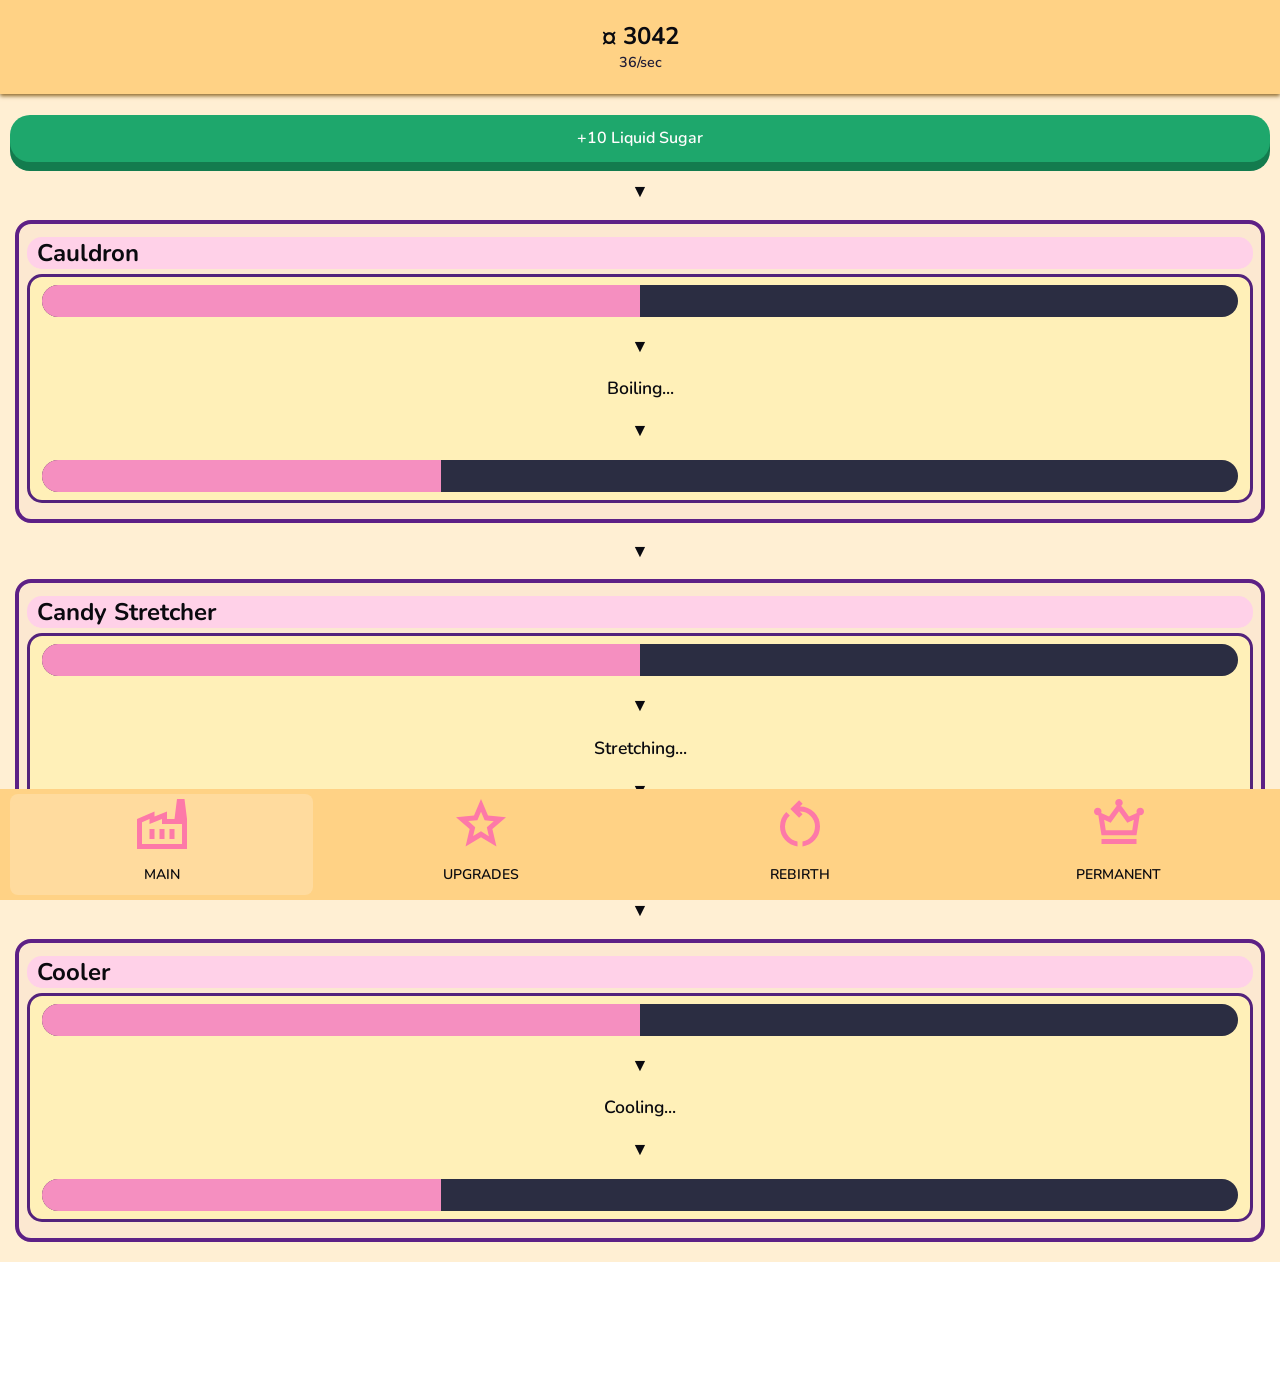
<file: index.html>
<!doctype html>
<html lang="en">
<head>
    <meta charset="UTF-8">
    <meta name="viewport" content="width=device-width, initial-scale=1.0">
    <title>Main</title>
    <link rel="stylesheet" href="styles/styles.css">
    <link rel="stylesheet" href="styles/flex-styling.css">
    <link rel="stylesheet" href="styles/index.css">
</head>
<body>
    <header>
        <h2>¤ 3042</h2>
        <p class="subtitle">36/sec</p>
    </header>
    <main>
        <button class="add-button">+10 Liquid Sugar</button>
        <p class="text-center">▼</p>
        <div class="card">
            <h2>Cauldron</h2>
            <div class="flex-col gap bars">
                <div class="progress-bar">
                    <div class="progress-bar-fill fill-half"></div>
                </div>
                <p class="text-center">▼</p>
                <p class="text-center">Boiling...</p>
                <p class="text-center">▼</p>
                <div class="progress-bar">
                    <div class="progress-bar-fill fill-third"></div>
                </div>
            </div>
        </div>
        <p class="text-center">▼</p>
        <div class="card">
            <h2>Candy Stretcher</h2>
            <div class="flex-col gap bars">
                <div class="progress-bar">
                    <div class="progress-bar-fill fill-half"></div>
                </div>
                <p class="text-center">▼</p>
                <p class="text-center">Stretching...</p>
                <p class="text-center">▼</p>
                <div class="progress-bar">
                    <div class="progress-bar-fill fill-third"></div>
                </div>
            </div>
        </div>
        <p class="text-center">▼</p>
        <div class="card">
            <h2>Cooler</h2>
            <div class="flex-col gap bars">
                <div class="progress-bar">
                    <div class="progress-bar-fill fill-half"></div>
                </div>
                <p class="text-center">▼</p>
                <p class="text-center">Cooling...</p>
                <p class="text-center">▼</p>
                <div class="progress-bar">
                    <div class="progress-bar-fill fill-third"></div>
                </div>
            </div>
        </div>
    </main>
    <footer>
            <div class="navbar">
                <a href="index.html">
                    <div class="active-tab">
                        <img
                            src="assets/images/factory.svg"
                            alt="main tab icon"
                        />
                        <p>MAIN</p>
                    </div>
                </a>
                <a href="upgrades.html">
                    <div>
                        <img
                            src="assets/images/star.svg"
                            alt="upgrades tab icon"
                        />
                        <p>UPGRADES</p>
                    </div>
                </a>
                <a href="rebirth.html">
                    <div>
                        <img
                            src="assets/images/reset.svg"
                            alt="rebirth tab icon"
                        />
                        <p>REBIRTH</p>
                    </div>
                </a>
                <a href="permanent.html">
                    <div clas="active-tab">
                        <img
                            src="assets/images/crown.svg"
                            alt="permanent tab icon"
                        />
                        <p>PERMANENT</p>
                    </div>
                </a>
            </div>
        </footer>
</body>
</html>
</file>
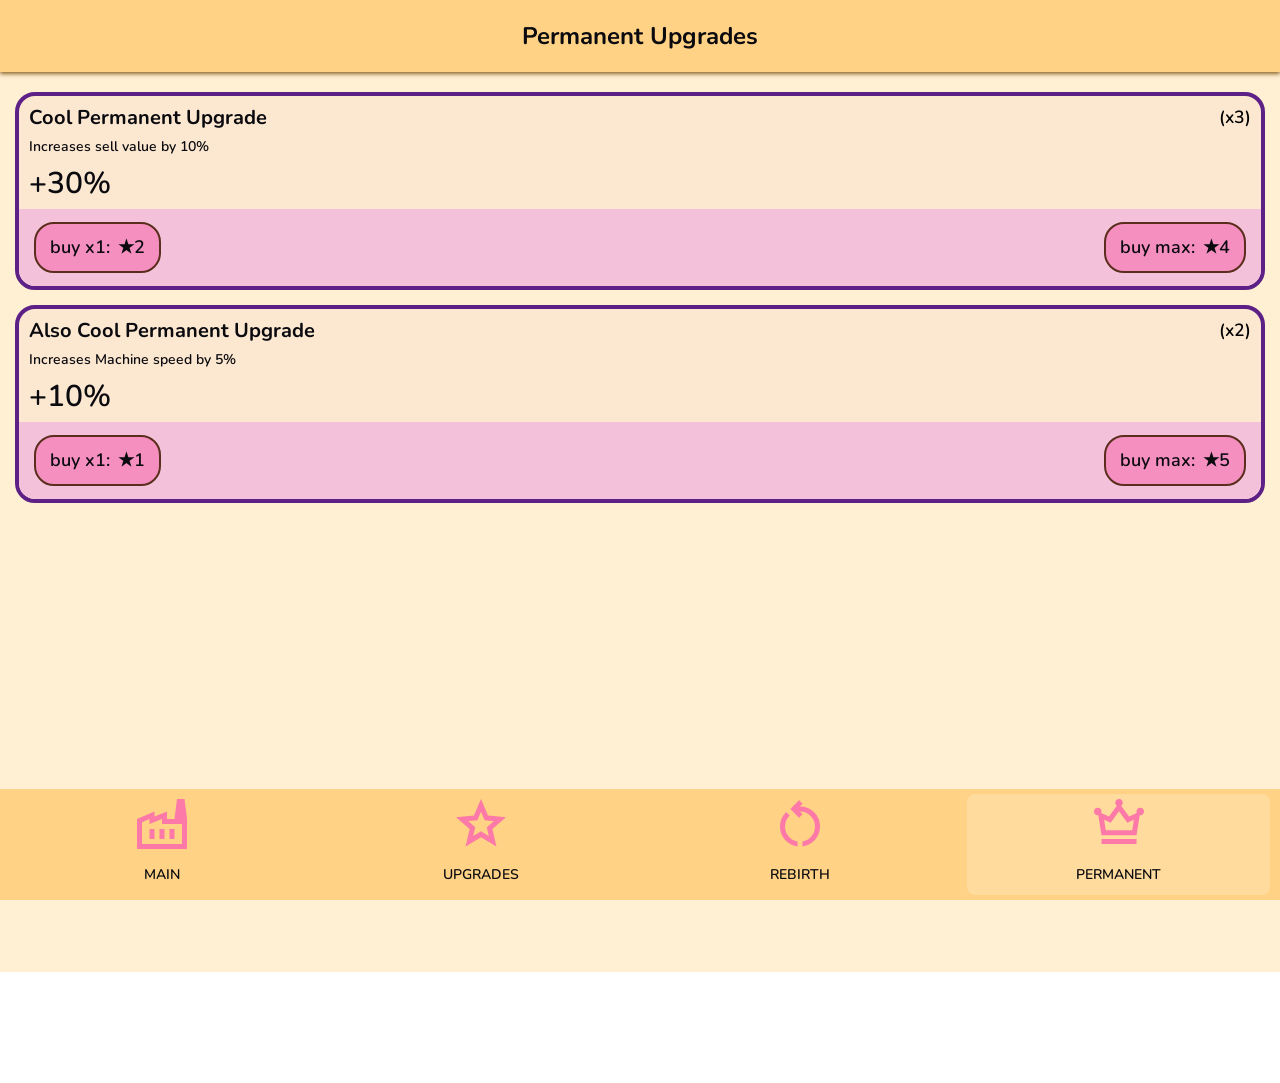
<file: permanent.html>
<!doctype html>
<html lang="en">
    <head>
        <meta charset="UTF-8" />
        <meta name="viewport" content="width=device-width, initial-scale=1.0" />
        <title>Permanent Upgrades</title>
        <link rel="stylesheet" href="styles/styles.css" />
        <link rel="stylesheet" href="styles/upgrades.css" />
    </head>
    <body>
        <header>
            <h2>Permanent Upgrades</h2>
        </header>
        <main>
            <!-- upgrade card template -->
            <div class="upgrade-card flex-col">
                <div class="upgrade-details">
                    <div class="flex-row justify-between">
                        <h3 class="upgrade-name">Cool Permanent Upgrade</h3>
                        <p class="upgrade-count">(x3)</p>
                    </div>
                    <p class="upgrade-boost">Increases sell value by 10%</p>
                    <p class="upgrade-effect">+30%</p>
                </div>
                <!-- bottom div -->
                <div class="buy-section flex-row justify-between">
                    <!-- buy x1 button -->
                    <div class="buy-button flex-row justify-between">
                        <p class="buy-count">buy x1:</p>
                        <p class="buy-cost">★2</p>
                    </div>
                    <!-- buy all button -->
                    <div class="buy-button flex-row justify-between">
                        <p class="buy-count">buy max:</p>
                        <p class="buy-cost">★4</p>
                    </div>
                </div>
            </div>
            <div class="upgrade-card flex-col">
                <div class="upgrade-details">
                    <div class="flex-row justify-between">
                        <h3 class="upgrade-name">
                            Also Cool Permanent Upgrade
                        </h3>
                        <p class="upgrade-count">(x2)</p>
                    </div>
                    <p class="upgrade-boost">Increases Machine speed by 5%</p>
                    <p class="upgrade-effect">+10%</p>
                </div>
                <!-- bottom div -->
                <div class="buy-section flex-row justify-between">
                    <!-- buy x1 button -->
                    <div class="buy-button flex-row justify-between">
                        <p class="buy-count">buy x1:</p>
                        <p class="buy-cost">★1</p>
                    </div>
                    <!-- buy all button -->
                    <div class="buy-button flex-row justify-between">
                        <p class="buy-count">buy max:</p>
                        <p class="buy-cost">★5</p>
                    </div>
                </div>
            </div>
            <!-- copy/paste of template above -->
        </main>
        <footer>
            <div class="navbar">
                <a href="index.html">
                    <div>
                        <img
                            src="assets/images/factory.svg"
                            alt="main tab icon"
                        />
                        <p>MAIN</p>
                    </div>
                </a>
                <a href="upgrades.html">
                    <div>
                        <img
                            src="assets/images/star.svg"
                            alt="upgrades tab icon"
                        />
                        <p>UPGRADES</p>
                    </div>
                </a>
                <a href="rebirth.html">
                    <div>
                        <img
                            src="assets/images/reset.svg"
                            alt="rebirth tab icon"
                        />
                        <p>REBIRTH</p>
                    </div>
                </a>
                <a href="permanent.html">
                    <div class="active-tab">
                        <img
                            src="assets/images/crown.svg"
                            alt="permanent tab icon"
                        />
                        <p>PERMANENT</p>
                    </div>
                </a>
            </div>
        </footer>
    </body>
</html>
</file>
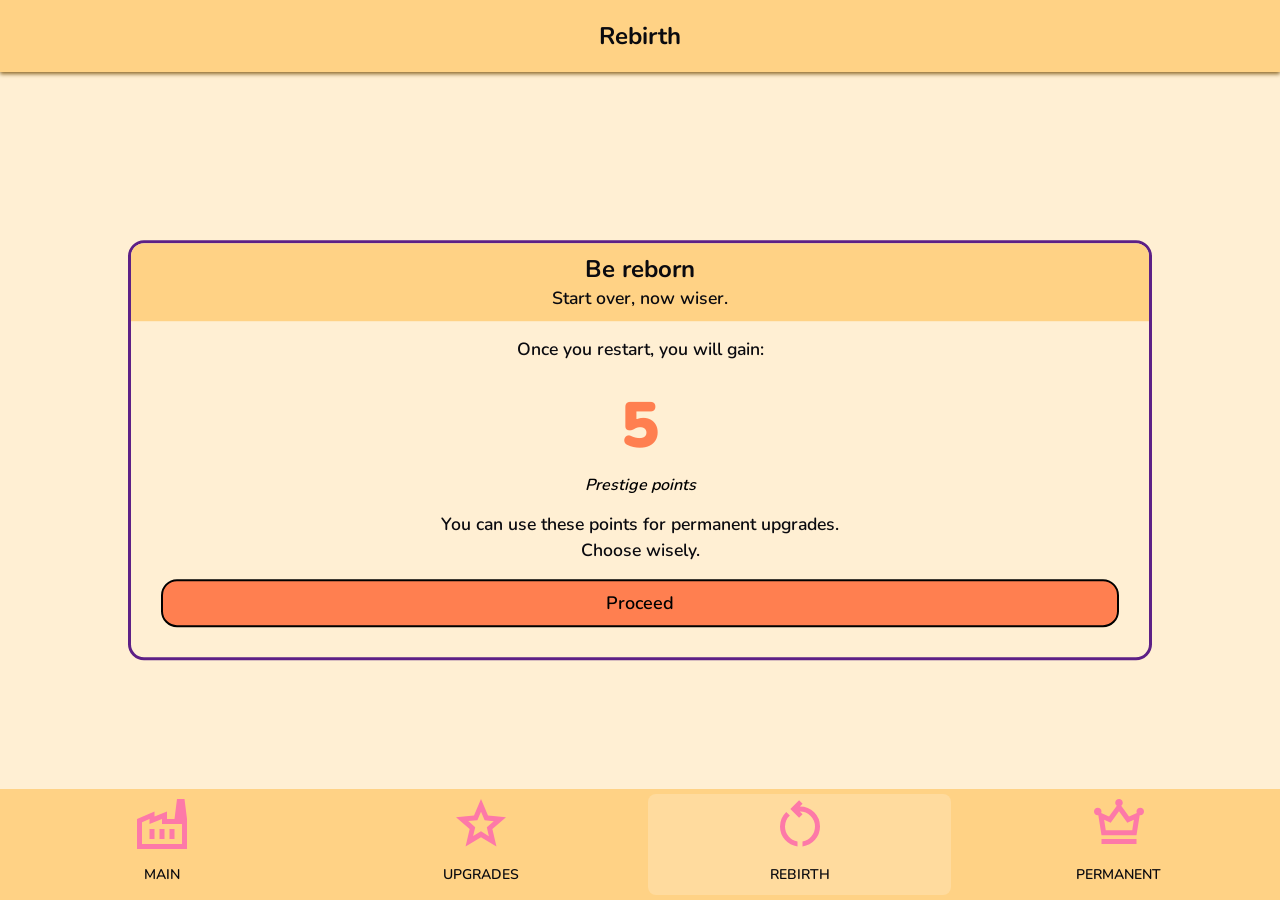
<file: rebirth.html>
<!doctype html>
<html lang="en">
<head>
    <meta charset="UTF-8">
    <meta name="viewport" content="width=device-width, initial-scale=1.0">
    <title>Rebirth</title>
    <link rel="stylesheet" href="styles/styles.css">
    <link rel="stylesheet" href="styles/rebirth.css">
</head>
<body>
    <header class="rebirth-bars">
        <h2>Rebirth</h2>
    </header>
    <main class="rebirth-center-container">
        <div class="rebirth-popup rebirth-text">
            <div class="rebirth-title">
                <h2>Be reborn</h2>
                <p>Start over, now wiser.</p>
            </div>
            <div class="rebirth-content">
                <div>
                    <p>Once you restart, you will gain:</p>
                    <div class="rebirth-vip-paragraph">
                        <p class="rebirth-num">5</p>
                        <i>Prestige points</i>
                    </div>
                </div>
                <div>
                    <p>You can use these points for permanent upgrades.<br>Choose wisely.</p>
                </div>
                <div class="rebirth-vip-paragraph">
                    <div class="rebirth-button">
                        Proceed
                    </div>
                </div>
            </div>
        </div>
    </main>
    <footer class="rebirth-bars">
        <div class="navbar">
            <a href="index.html">
                <div>
                    <img
                        src="assets/images/factory.svg"
                        alt="main tab icon"
                    >
                    <p>MAIN</p>
                </div>
            </a>
            <a href="upgrades.html">
                <div>
                    <img
                        src="assets/images/star.svg"
                        alt="upgrades tab icon"
                    >
                    <p>UPGRADES</p>
                </div>
            </a>
            <a href="rebirth.html">
                <div class="active-tab">
                    <img
                        src="assets/images/reset.svg"
                        alt="rebirth tab icon"
                    >
                    <p>REBIRTH</p>
                </div>
            </a>
            <a href="permanent.html">
                <div>
                    <img
                        src="assets/images/crown.svg"
                        alt="permanent tab icon"
                    />
                    <p>PERMANENT</p>
                </div>
            </a>
        </div>
    </footer>
</body>
</html>
</file>
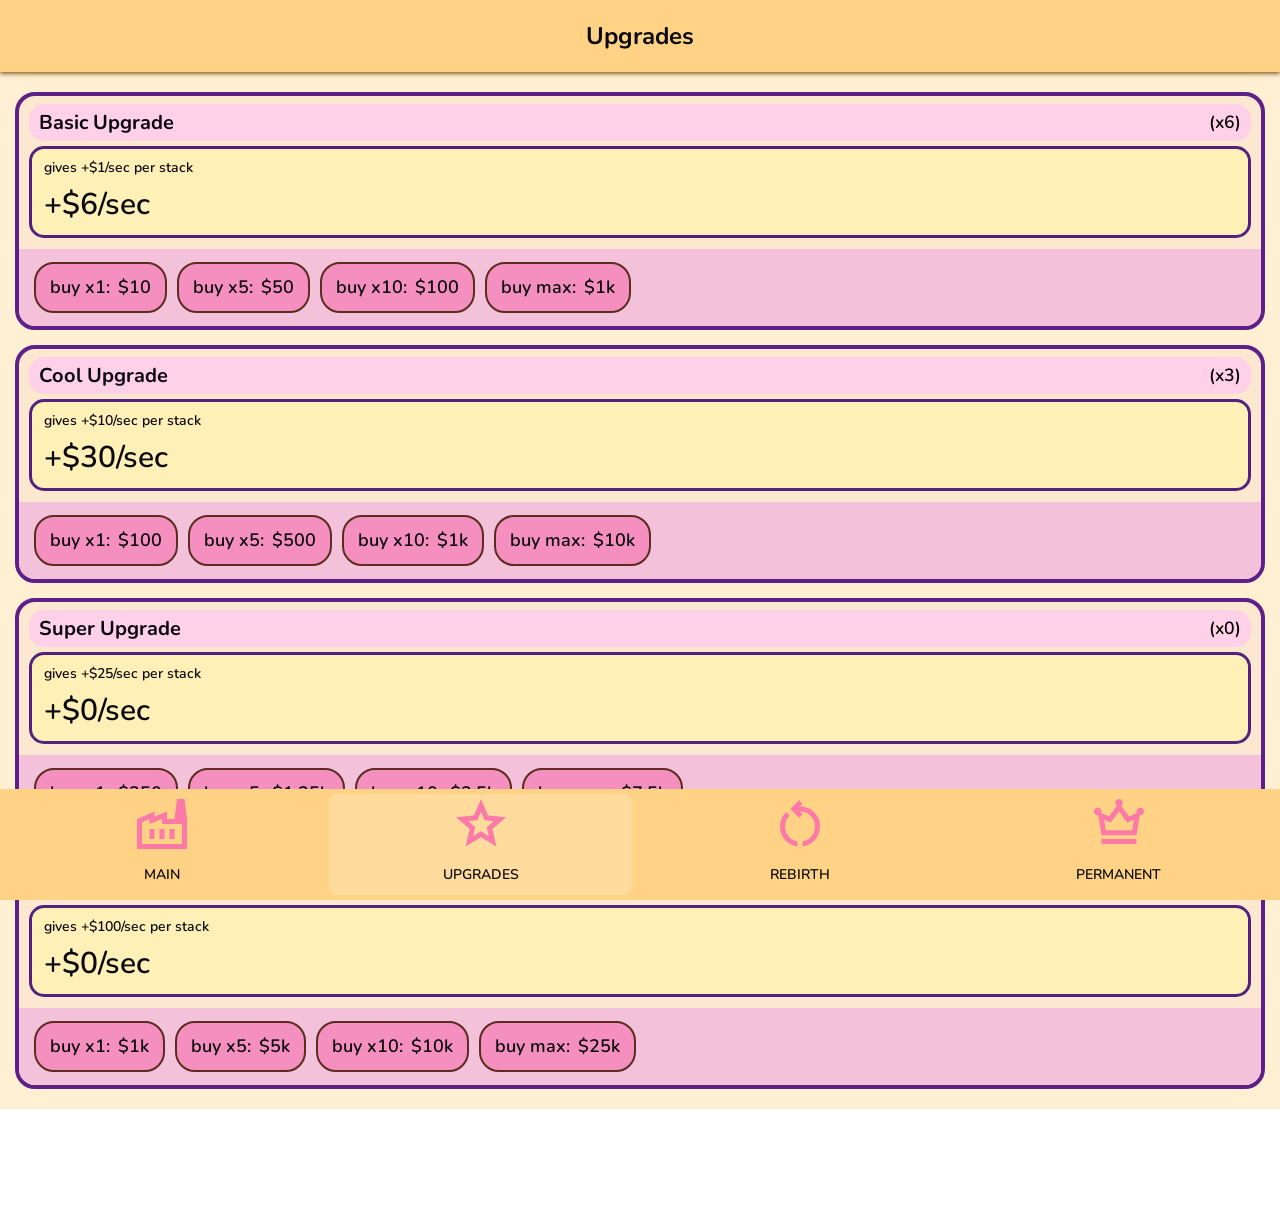
<file: upgrades.html>
<!doctype html>
<html lang="en">
<head>
    <meta charset="UTF-8">
    <meta name="viewport" content="width=device-width, initial-scale=1.0">
    <title>Upgrades</title>
    <link rel="stylesheet" href="styles/styles.css">
    <link rel="stylesheet" href="styles/upgrades.css">
</head>
<body>
    <header>
        <h2>Upgrades</h2>
    </header>
    <main>
        <div class="upgrade-card flex-col">
            <div class="upgrade-details">
                <div class="upgrade-header flex-row justify-between">
                    <h3 class="upgrade-name">Basic Upgrade</h3>
                    <p class="upgrade-count">(x6)</p>
                </div>
                <div class="upgrade-info">
                    <p class="upgrade-boost">gives +$1/sec per stack</p>
                    <p class="upgrade-effect">+$6/sec</p>
                </div>
            </div>
            <div class="buy-section flex-row justify-start">
                <div class="buy-button flex-row justify-between">
                    <p class="buy-count">buy x1:</p>
                    <p class="buy-cost">$10</p>
                </div>
                <div class="buy-button flex-row justify-between">
                    <p class="buy-count">buy x5:</p>
                    <p class="buy-cost">$50</p>
                </div>
                <div class="buy-button flex-row justify-between">
                    <p class="buy-count">buy x10:</p>
                    <p class="buy-cost">$100</p>
                </div>
                <div class="buy-button flex-row justify-between">
                    <p class="buy-count">buy max:</p>
                    <p class="buy-cost">$1k</p>
                </div>
            </div>
        </div>
        <div class="upgrade-card flex-col">
            <div class="upgrade-details">
                <div class="upgrade-header flex-row justify-between">
                    <h3 class="upgrade-name">Cool Upgrade</h3>
                    <p class="upgrade-count">(x3)</p>
                </div>
                <div class="upgrade-info">
                    <p class="upgrade-boost">gives +$10/sec per stack</p>
                    <p class="upgrade-effect">+$30/sec</p>
                </div>
            </div>
            <div class="buy-section flex-row justify-start">
                <div class="buy-button flex-row justify-between">
                    <p class="buy-count">buy x1:</p>
                    <p class="buy-cost">$100</p>
                </div>
                <div class="buy-button flex-row justify-between">
                    <p class="buy-count">buy x5:</p>
                    <p class="buy-cost">$500</p>
                </div>
                <div class="buy-button flex-row justify-between">
                    <p class="buy-count">buy x10:</p>
                    <p class="buy-cost">$1k</p>
                </div>
                <div class="buy-button flex-row justify-between">
                    <p class="buy-count">buy max:</p>
                    <p class="buy-cost">$10k</p>
                </div>
            </div>
        </div>
        <div class="upgrade-card flex-col">
            <div class="upgrade-details">
                <div class="upgrade-header flex-row justify-between">
                    <h3 class="upgrade-name">Super Upgrade</h3>
                    <p class="upgrade-count">(x0)</p>
                </div>
                <div class="upgrade-info">
                    <p class="upgrade-boost">gives +$25/sec per stack</p>
                    <p class="upgrade-effect">+$0/sec</p>
                </div>
            </div>
            <div class="buy-section flex-row justify-start">
                <div class="buy-button flex-row justify-between">
                    <p class="buy-count">buy x1:</p>
                    <p class="buy-cost">$250</p>
                </div>
                <div class="buy-button flex-row justify-between">
                    <p class="buy-count">buy x5:</p>
                    <p class="buy-cost">$1.25k</p>
                </div>
                <div class="buy-button flex-row justify-between">
                    <p class="buy-count">buy x10:</p>
                    <p class="buy-cost">$2.5k</p>
                </div>
                <div class="buy-button flex-row justify-between">
                    <p class="buy-count">buy max:</p>
                    <p class="buy-cost">$7.5k</p>
                </div>
            </div>
        </div>
        <div class="upgrade-card flex-col">
            <div class="upgrade-details">
                <div class="upgrade-header flex-row justify-between">
                    <h3 class="upgrade-name">Mega Upgrade</h3>
                    <p class="upgrade-count">(x0)</p>
                </div>
                <div class="upgrade-info">
                    <p class="upgrade-boost">gives +$100/sec per stack</p>
                    <p class="upgrade-effect">+$0/sec</p>
                </div>
            </div>
            <div class="buy-section flex-row justify-start">
                <div class="buy-button flex-row justify-between">
                    <p class="buy-count">buy x1:</p>
                    <p class="buy-cost">$1k</p>
                </div>
                <div class="buy-button flex-row justify-between">
                    <p class="buy-count">buy x5:</p>
                    <p class="buy-cost">$5k</p>
                </div>
                <div class="buy-button flex-row justify-between">
                    <p class="buy-count">buy x10:</p>
                    <p class="buy-cost">$10k</p>
                </div>
                <div class="buy-button flex-row justify-between">
                    <p class="buy-count">buy max:</p>
                    <p class="buy-cost">$25k</p>
                </div>
            </div>
        </div>
    </main>
    <footer>
            <div class="navbar">
                <a href="index.html">
                    <div>
                        <img
                            src="assets/images/factory.svg"
                            alt="main tab icon"
                        />
                        <p>MAIN</p>
                    </div>
                </a>
                <a href="upgrades.html">
                    <div class="active-tab">
                        <img
                            src="assets/images/star.svg"
                            alt="upgrades tab icon"
                        />
                        <p>UPGRADES</p>
                    </div>
                </a>
                <a href="rebirth.html">
                    <div>
                        <img
                            src="assets/images/reset.svg"
                            alt="rebirth tab icon"
                        />
                        <p>REBIRTH</p>
                    </div>
                </a>
                <a href="permanent.html">
                    <div clas="active-tab">
                        <img
                            src="assets/images/crown.svg"
                            alt="permanent tab icon"
                        />
                        <p>PERMANENT</p>
                    </div>
                </a>
            </div>
        </footer>
</body>
</html>
</file>
<file: styles/styles.css>
/* css file for global page styling */

/* css reset */
* {
    padding: 0;
    margin: 0;
    box-sizing: border-box;
}

/* font */
@font-face {
    font-family: "Nunito";
    src: url("/assets/fonts/Nunito.ttf");
}

/* color palette */
/* i made a quick palette using https://coolors.co/e63946-2b2d42-99b2dd-ffefd3-c874d9 */
/* this is just a starting point though, feel free to change it though! */
:root {
    --shadow-color: #8b6728;
    --color-background: #FFEFD3;
    --color-header: #FFD285;
    --color-footer: #FFD285;
    --color-card: #3D6AB8;
    --color-button: #1ea76c;
    --color-text: #0a0a0f;
    --color-text-on-card: #FFFDFD;
    --color-text-secondary: #1f1c36;
    --color-progress-fill: #99B2DD;
}

h1, h2, h3, h4, h5, h6, p {
    color: var(--color-text);
}

/* individual element default styling */
p
{
    line-height: 1.5em;
    font-size: 1.1em;
}

/* general styling */


/* main page layout styling */
body
{
    margin: 0;
    font-family: "Nunito";
    font-weight: 600;
}

button {
    font-family: "Nunito";
}
header, main, footer
{
    padding: 5px 10px;
}
header
{
    position: sticky;
    top: 0;
    /* border: 5px solid green; */
    background-color: var(--color-header);
    padding: 20px;
    box-shadow: 0 2px 4px var(--shadow-color);
    text-align: center;
}
main
{
    min-height: 100vh;
    /* border: 5px solid orange;  */
    background-color: var(--color-background);
}
footer
{
    position: sticky;
    bottom: 0;
    /* border: 5px solid greenyellow; */
    background-color: var(--color-footer);
}

/* navbar styling */
.navbar
{
    display: grid;
    grid-template-columns: repeat(4, 1fr);
    justify-content: space-around;
    gap: 1em;
}
.navbar div {
    display: flex;
    flex-direction: column;
    justify-content: center;
    align-items: center;
    color: var(--color-text);
    border-radius: 8px;
    transition: background-color 0.1s;
}
.navbar img
{
    height: 60px;
    width: 60px;
}
.navbar a
{
    text-decoration: none;
}
.navbar p
{
    margin: 10px 2px;
    font-size: 14px;
}
.navbar .active-tab
{
    background-color: rgba(255, 255, 255, 0.2);
    color: violet;
}
.navbar div:hover
{
    background-color: rgba(0, 0, 0, 0.1);
}

.subtitle {
    font-size: 0.9em;
    color: var(--color-text-secondary);
}

/* add button */
.add-button {
    background-color: var(--color-button);
    border: none;
    border-radius: 20px;
    width: 100%;
    padding: 0.8em 0;
    margin: 1em 0;
    color: var(--color-text-on-card);
    box-shadow: 0 9px color-mix(in oklab, var(--color-button) 80%, black);
    transition: all 0.1s;
    font-size: 16px;
    font-weight: 600;
}

.add-button:hover {
    background-color: color-mix(in oklab, var(--color-button) 95%, black);
    box-shadow: 0 6px color-mix(in oklab, var(--color-button) 80%, black);
    transform: translateY(3px);
}

.add-button:active {
    background-color: color-mix(in oklab, var(--color-button) 90%, black);
    box-shadow: 0 3px color-mix(in oklab, var(--color-button) 80%, black);
    transform: translateY(6px);
}

/* cards */
.card {
    background-color: #fce8d1;
    margin: 15px 5px;
    border-radius: 16px;
    /* box-shadow: 0 9px color-mix(var(--color-card) 90%, black); */
    border: 4px solid #5d2086;
    padding: 8px;
}

/* progress bars */
.progress-bar {
    width: 100%;
    height: 2em;
    background-color: #2B2D42;
    border-radius: 9999px;
    overflow: hidden;
}

.progress-bar-fill {
    height: 100%;
    background-color: #f58fc0;
}

.fill-half {
    width: 50%;
}

.fill-third {
    width: calc(100% / 3);
}

.text-center {
    text-align: center;
}
/* styling a flex boxs easier to setup */
.flex-col
{
    display: flex;
    flex-direction: column;
}
.flex-row
{
    display: flex;
    flex-direction: row;
}
.justify-between
{
    justify-content: space-between;
}
.subtitle {
    font-size: 0.9em;
    color: var(--color-text-secondary);
}

.card > h2
{
    margin: 5px 0px;
    padding: 0px 10px;
    border-radius: 15px;
    background-color: #ffd1e8; /* soft pink pill */
}

.bars
{
    margin: 5px 0px 8px;
    padding: 8px 12px;
    border: 3px solid #53227c;
    border-radius: 15px;
    background-color: #fff0b8; /* light lemon */
}
</file>
<file: styles/flex-styling.css>
/* css file to make styling a flex box easier */
.flex {
    display: flex;
}
.flex-col
{
    display: flex;
    flex-direction: column;
}
.flex-row
{
    display: flex;
    flex-direction: row;
}
.justify-between
{
    justify-content: space-between;
}
.gap {
    gap: 1em;
}
</file>
<file: styles/index.css>
/* css file for styling the main page (index.html) */
</file>
<file: styles/upgrades.css>
/* css file for styling the upgrades page (upgrads.html) */


/* upgrade card */
.upgrade-card
{
    margin: 15px 5px;
    border: 4px solid #5d2086;
    border-radius: 20px;
    overflow: hidden;
    background-color: #fce8d1;
}
.upgrade-header
{
    margin: 5px 0px;
    padding: 0px 10px;
    border-radius: 15px;
    background-color: #ffd1e8; /* soft pink pill */
}
.upgrade-info
{
    margin: 5px 0px 8px;
    padding: 8px 12px;
    border: 3px solid #53227c;
    border-radius: 15px;
    background-color: #fff0b8; /* light lemon */
}
.upgrade-boost
{
    margin: 0;
    font-size: 14px;
}
.upgrade-card div
{
    align-items: center;
}
.upgrade-details, .buy-section
{
    padding: 3px 10px;
}
.upgrade-name
{
    margin: 5px 0px;
    font-size: 20px;
}
.upgrade-count
{
    color: rgb(0, 0, 0);
}
.upgrade-effect
{
    font-size: 30px;
    margin: 4px 0 0;
}
.buy-section
{
    background-color: #f3c2da;
    flex-wrap: wrap;
}
.justify-start
{
    justify-content: flex-start;
}
.buy-button
{
    margin: 10px 5px;
    padding: 10px 14px;
    min-width: 120px;
    gap: 8px;
    border: 2px solid #5a2d1c;
    border-radius: 20px;
    background-color: #f58fc0; /* bubblegum */
    
}
.buy-count, .buy-cost
{
    font-size: 18px;
    margin: 0;
    white-space: nowrap;
}
</file>
<file: styles/rebirth.css>
/* css file for styling the rebirth page (rebirth.html) */

.rebirth-center-container {
    position: relative;
    min-height: 100vh;
}

.rebirth-popup {
    width: 80%;
    height: auto;
    margin: auto;
    position: absolute;
    top: 50%;
    left: 50%;
    transform: translate(-50%, -50%);
    border: 3px solid #5d2086;
    background-color: transparent;
    border-radius: 16px;
    overflow: hidden;
}

/* higher z-index to make sure the div(s) below them are properly positioned */
.rebirth-bars {
    position: fixed;
    width: 100%;
    z-index: 10;
}

.rebirth-text {
    text-align: center;
}

.rebirth-title {
    background-color: var(--color-header);
    padding: 10px;
}

.rebirth-content {
    padding: 15px;
}

.rebirth-num {
    color:coral;
    font-size: 64px;
    font-weight: bolder;
}

.rebirth-vip-paragraph {
    padding: 15px;
}

.rebirth-button {
    border: 2px solid black;
    background-color: coral;
    font-size: large;
    padding: 10px;
    border-radius: 16px;
}
</file>
